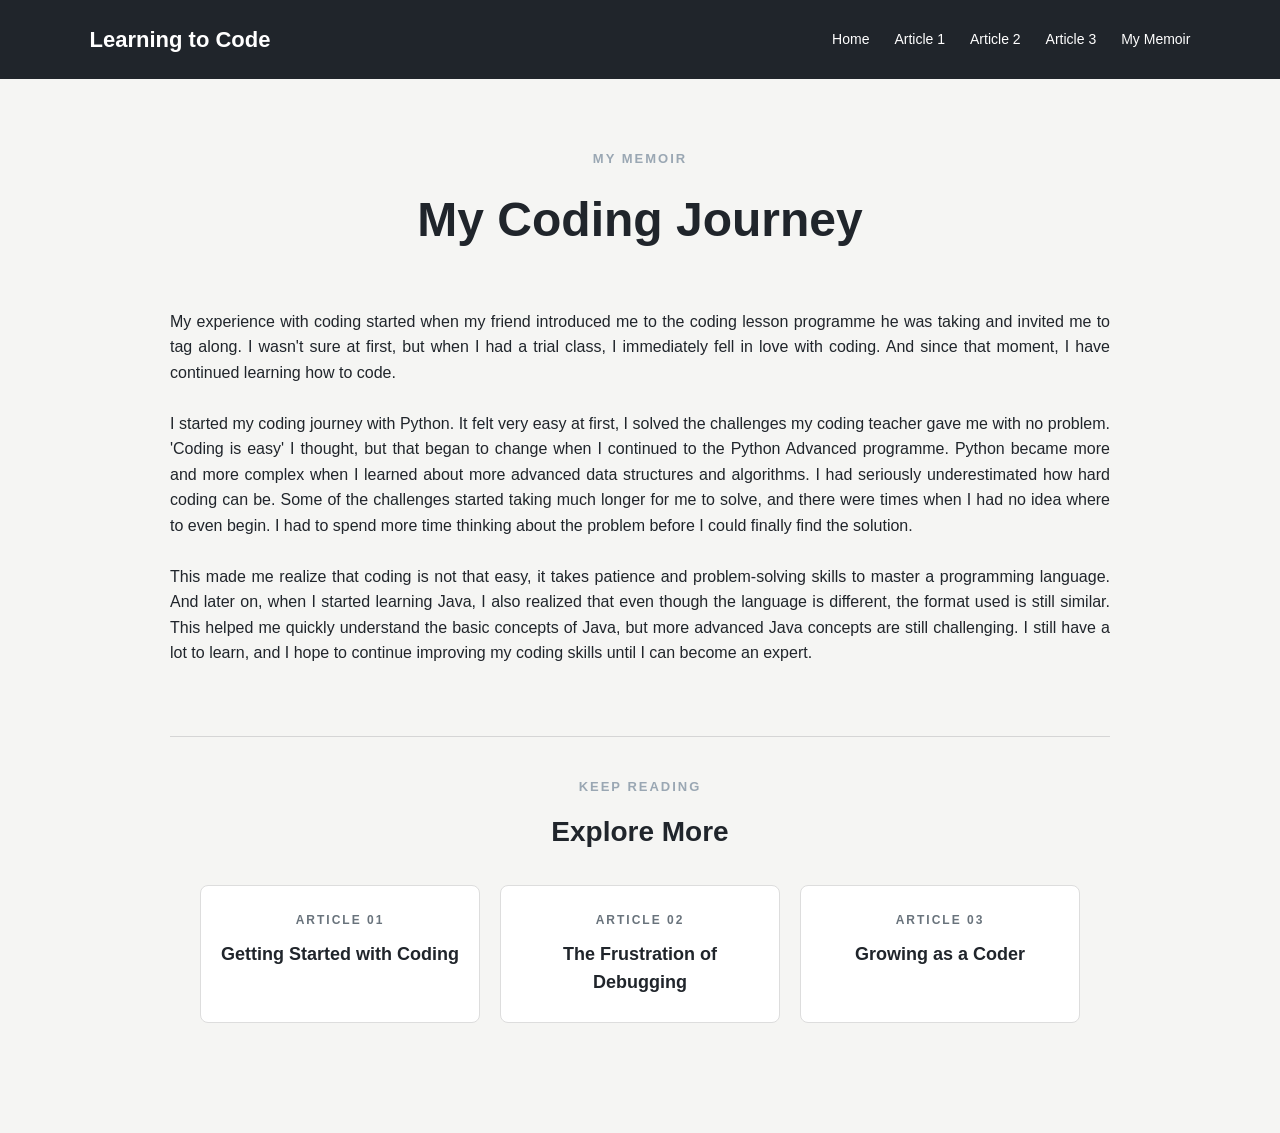
<file: about.html>
<!DOCTYPE html>
<html lang="en">
  <head>
    <meta charset="UTF-8" />
    <meta name="viewport" content="width=device-width, initial-scale=1.0" />
    <title>My Coding Journey</title>
    <link rel="stylesheet" href="styles.css" />
  </head>

  <body>
    <header>
      <nav class="navbar">
        <h1 class="logo">Learning to Code</h1>
        <div class="nav-links">
          <a href="index.html">Home</a>
          <a href="article1.html">Article 1</a>
          <a href="article2.html">Article 2</a>
          <a href="article3.html">Article 3</a>
          <a href="about.html">My Memoir</a>
        </div>
      </nav>
    </header>

    <main class="about-page">
      <!-- Memoir Header -->
      <section class="about-header">
        <p class="article-number">MY MEMOIR</p>
        <h2>My Coding Journey</h2>
      </section>

      <!-- Memoir -->
      <article class="memoir">
        <p>
          My experience with coding started when my friend introduced me to the
          coding lesson programme he was taking and invited me to tag along. I
          wasn't sure at first, but when I had a trial class, I immediately fell
          in love with coding. And since that moment, I have continued learning
          how to code.
        </p>
        <p>
          I started my coding journey with Python. It felt very easy at first, I
          solved the challenges my coding teacher gave me with no problem.
          'Coding is easy' I thought, but that began to change when I continued
          to the Python Advanced programme. Python became more and more complex
          when I learned about more advanced data structures and algorithms. I
          had seriously underestimated how hard coding can be. Some of the
          challenges started taking much longer for me to solve, and there were
          times when I had no idea where to even begin. I had to spend more time
          thinking about the problem before I could finally find the solution.
        </p>
        <p>
          This made me realize that coding is not that easy, it takes patience
          and problem-solving skills to master a programming language. And later
          on, when I started learning Java, I also realized that even though the
          language is different, the format used is still similar. This helped
          me quickly understand the basic concepts of Java, but more advanced
          Java concepts are still challenging. I still have a lot to learn, and
          I hope to continue improving my coding skills until I can become an
          expert.
        </p>
      </article>

      <section class="keep-reading">
        <p class="article-number">KEEP READING</p>
        <h3>Explore More</h3>
        <div class="reading-links">
          <a href="article1.html">
            <span>ARTICLE 01</span>
            <strong>Getting Started with Coding</strong>
          </a>

          <a href="article2.html">
            <span>ARTICLE 02</span>
            <strong>The Frustration of Debugging</strong>
          </a>

          <a href="article3.html">
            <span>ARTICLE 03</span>
            <strong>Growing as a Coder</strong>
          </a>
        </div>
      </section>
    </main>
  </body>
</html>
</file>
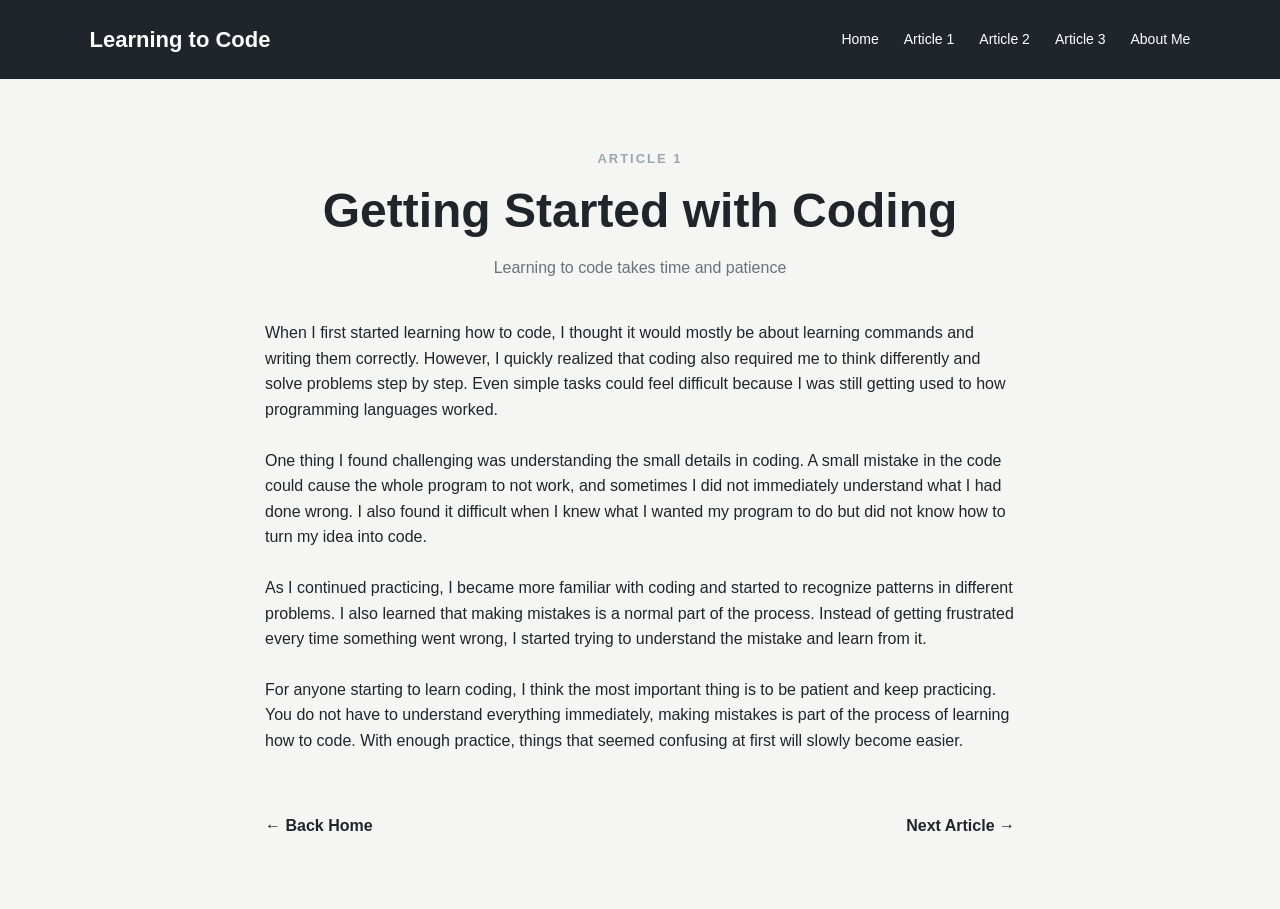
<file: article1.html>
<!DOCTYPE html>
<html lang="en">
  <head>
    <meta charset="UTF-8" />
    <meta name="viewport" content="width=device-width, initial-scale=1.0" />
    <title>Getting Started with Coding</title>
    <link rel="stylesheet" href="styles.css" />
  </head>

  <body>
    <header>
      <nav class="navbar">
        <h1 class="logo">Learning to Code</h1>
        <div class="nav-links">
          <a href="index.html">Home</a>
          <a href="article1.html">Article 1</a>
          <a href="article2.html">Article 2</a>
          <a href="article3.html">Article 3</a>
          <a href="about.html">About Me</a>
        </div>
      </nav>
    </header>

    <main class="article-page">
      <div class="article-header">
        <p class="article-number">ARTICLE 1</p>
        <h2>Getting Started with Coding</h2>
        <p class="date">Learning to code takes time and patience</p>
      </div>

      <article class="article-text">
        <p>
          When I first started learning how to code, I thought it would mostly
          be about learning commands and writing them correctly. However, I
          quickly realized that coding also required me to think differently and
          solve problems step by step. Even simple tasks could feel difficult
          because I was still getting used to how programming languages worked.
        </p>
        <p>
          One thing I found challenging was understanding the small details in
          coding. A small mistake in the code could cause the whole program to
          not work, and sometimes I did not immediately understand what I had
          done wrong. I also found it difficult when I knew what I wanted my
          program to do but did not know how to turn my idea into code.
        </p>
        <p>
          As I continued practicing, I became more familiar with coding and
          started to recognize patterns in different problems. I also learned
          that making mistakes is a normal part of the process. Instead of
          getting frustrated every time something went wrong, I started trying
          to understand the mistake and learn from it.
        </p>
        <p>
          For anyone starting to learn coding, I think the most important thing
          is to be patient and keep practicing. You do not have to understand
          everything immediately, making mistakes is part of the process of
          learning how to code. With enough practice, things that seemed
          confusing at first will slowly become easier.
        </p>

        <!--
        <p>
          Learning to code can be difficult when you are first introduced to
          programming. Unlike subjects where the answer may be found by
          following a familiar formula, programming often requires you to think
          about a problem in a completely different way.
        </p>

        <h3>Learning a New Way of Thinking</h3>
        <p>
          One of the biggest challenges for beginners is understanding how to
          break a large problem into smaller steps. A computer cannot simply
          understand what you mean. Every instruction has to be written clearly
          and in the correct order.
        </p>
        <p>
          This can make simple tasks feel much harder than expected. Even when
          you understand what you want the program to do, turning that idea into
          instructions can take time.
        </p>

        <h3>Getting Used to Programming Languages</h3>
        <p>
          Another challenge is learning the rules of a programming language.
          Different languages have different syntax, commands, and ways of
          solving problems. A small mistake in punctuation or spelling can
          prevent a program from working correctly.
        </p>
        <p>
          At first, it can feel like there are too many things to remember.
          However, these rules become more familiar with regular practice.
        </p>

        <div class="quote-box">
          <p>
            "Being confused at the beginning does not mean that you cannot learn
            programming."
          </p>
        </div>

        <p>
          The difficulty of learning to code is often part of the learning
          process itself. Understanding the problem is the first step toward
          eventually being able to solve it.
        </p>
      --></article>

      <div class="article-navigation">
        <a href="index.html">← Back Home</a>
        <a href="article2.html">Next Article →</a>
      </div>
    </main>
  </body>
</html>
</file>
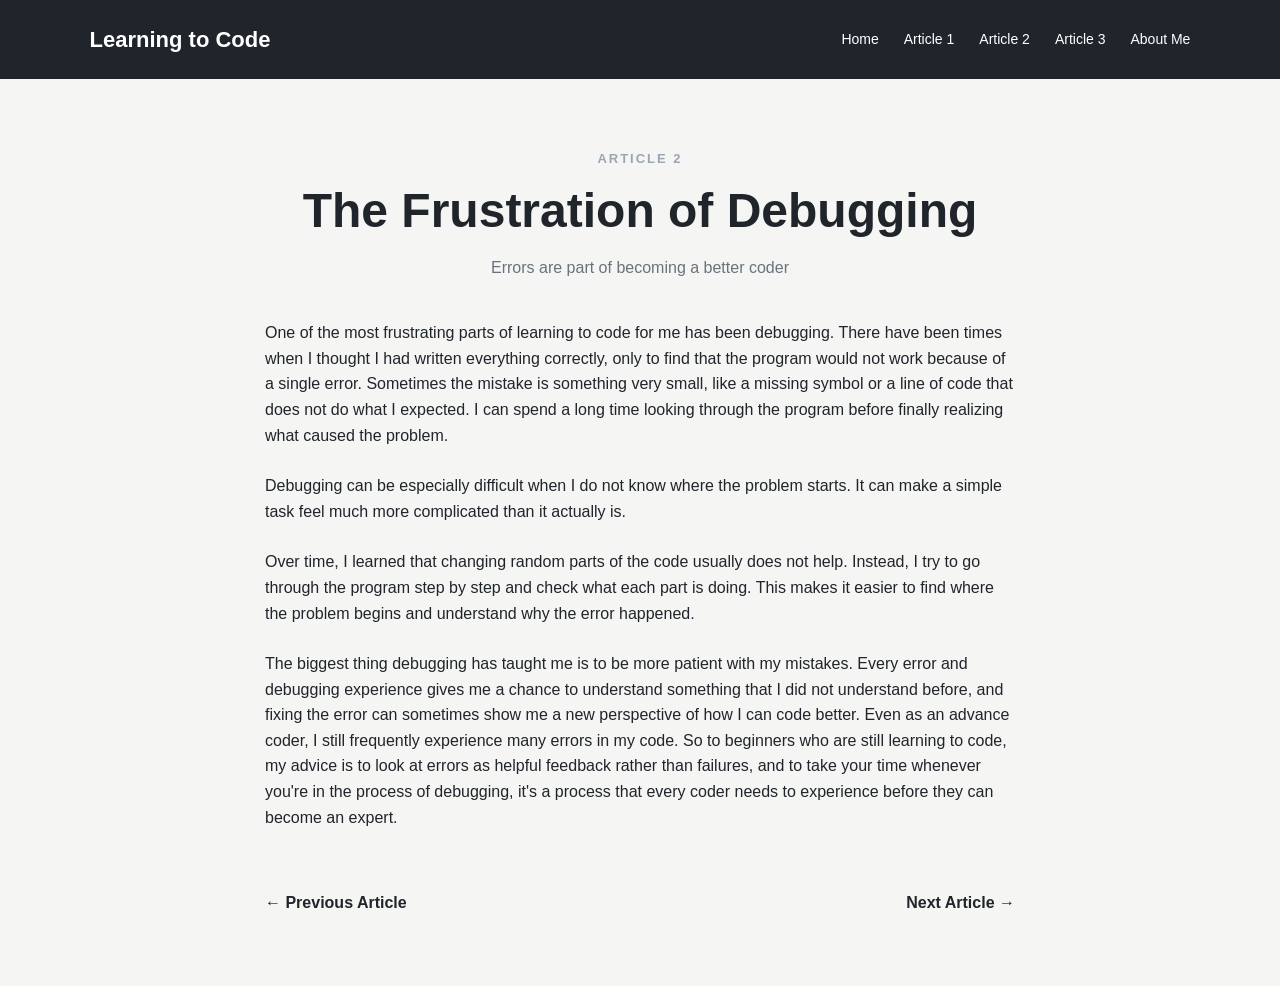
<file: article2.html>
<!DOCTYPE html>
<html lang="en">
  <head>
    <meta charset="UTF-8" />
    <meta name="viewport" content="width=device-width, initial-scale=1.0" />
    <title>The Frustration of Debugging</title>
    <link rel="stylesheet" href="styles.css" />
  </head>

  <body>
    <header>
      <nav class="navbar">
        <h1 class="logo">Learning to Code</h1>
        <div class="nav-links">
          <a href="index.html">Home</a>
          <a href="article1.html">Article 1</a>
          <a href="article2.html">Article 2</a>
          <a href="article3.html">Article 3</a>
          <a href="about.html">About Me</a>
        </div>
      </nav>
    </header>

    <main class="article-page">
      <div class="article-header">
        <p class="article-number">ARTICLE 2</p>
        <h2>The Frustration of Debugging</h2>
        <p class="date">Errors are part of becoming a better coder</p>
      </div>

      <article class="article-text">
        <p>
          One of the most frustrating parts of learning to code for me has been
          debugging. There have been times when I thought I had written
          everything correctly, only to find that the program would not work
          because of a single error. Sometimes the mistake is something very
          small, like a missing symbol or a line of code that does not do what I
          expected. I can spend a long time looking through the program before
          finally realizing what caused the problem.
        </p>
        <p>
          Debugging can be especially difficult when I do not know where the
          problem starts. It can make a simple task feel much more complicated
          than it actually is.
        </p>
        <p>
          Over time, I learned that changing random parts of the code usually
          does not help. Instead, I try to go through the program step by step
          and check what each part is doing. This makes it easier to find where
          the problem begins and understand why the error happened.
        </p>
        <p>
          The biggest thing debugging has taught me is to be more patient with
          my mistakes. Every error and debugging experience gives me a chance to
          understand something that I did not understand before, and fixing the
          error can sometimes show me a new perspective of how I can code
          better. Even as an advance coder, I still frequently experience many
          errors in my code. So to beginners who are still learning to code, my
          advice is to look at errors as helpful feedback rather than failures,
          and to take your time whenever you're in the process of debugging,
          it's a process that every coder needs to experience before they can
          become an expert.
        </p>
        <!--
        <p>
          One of the most frustrating parts of learning programming is when a
          program does not work. You may look at your code several times and
          still not understand what went wrong.
        </p>

        <h3>When Nothing Works</h3>
        <p>
          A program can fail because of a small mistake. Sometimes the problem
          is easy to find, while other times it can take much longer to
          identify. This can be especially frustrating for students who are
          still learning the basics.
        </p>
        <p>
          The difficult part is that the computer does exactly what it is told
          to do. If the instructions are incorrect, the result may also be
          incorrect.
        </p>

        <h3>Debugging Takes Patience</h3>
        <p>
          Debugging means finding and fixing problems in a program. Instead of
          immediately rewriting everything, programmers can examine their code
          step by step and try to understand where the problem begins.
        </p>
        <p>
          This process can teach students to be more patient and systematic. A
          mistake is not necessarily a sign that someone is bad at programming.
          It can show which part of the problem still needs to be understood.
        </p>

        <div class="quote-box">
          <p>"Every error can become a clue."</p>
        </div>

        <p>
          Although debugging can be frustrating, solving a problem after
          spending time searching for the cause can also be one of the most
          satisfying parts of programming.
        </p>
      --></article>

      <div class="article-navigation">
        <a href="article1.html">← Previous Article</a>
        <a href="article3.html">Next Article →</a>
      </div>
    </main>
  </body>
</html>
</file>
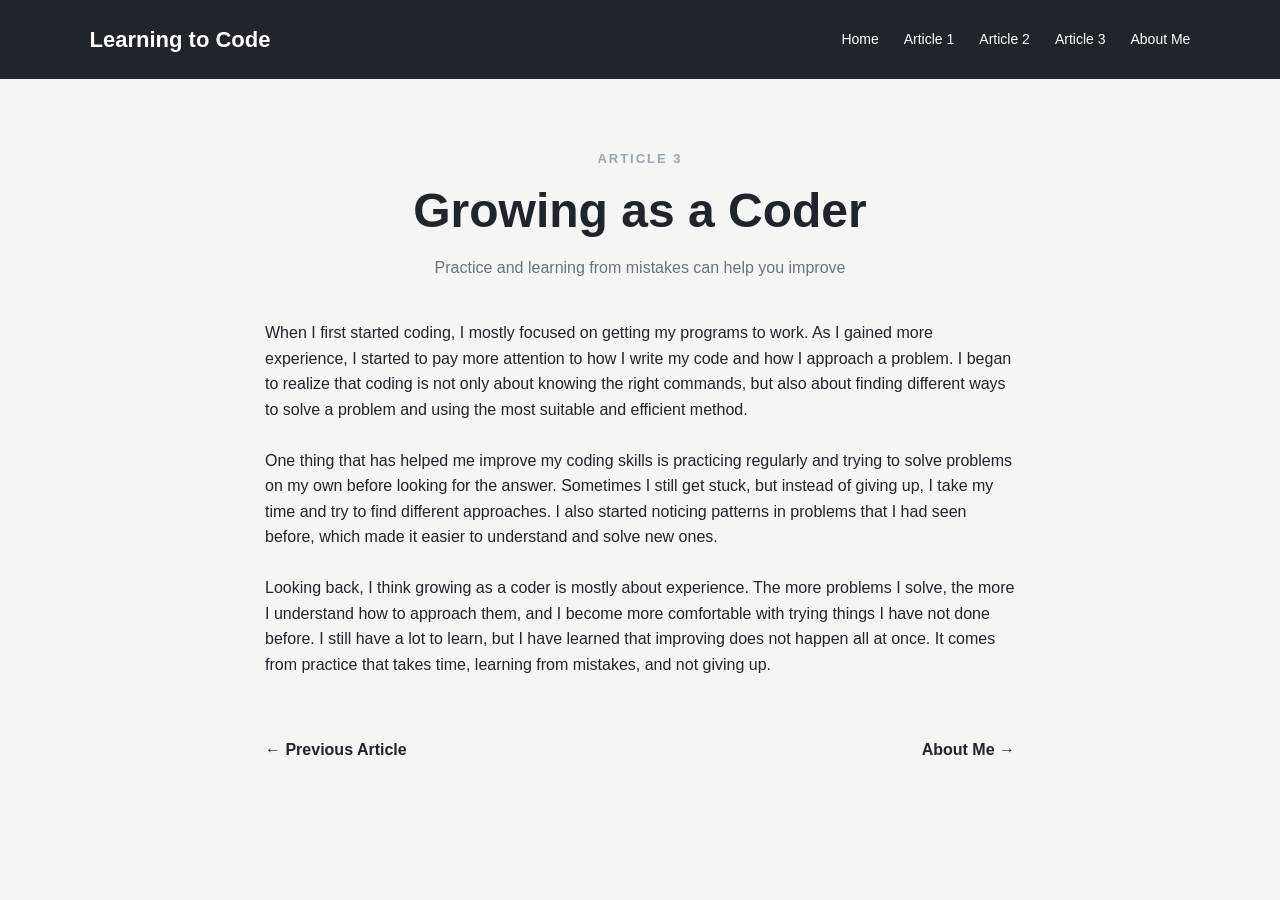
<file: article3.html>
<!DOCTYPE html>
<html lang="en">
  <head>
    <meta charset="UTF-8" />
    <meta name="viewport" content="width=device-width, initial-scale=1.0" />
    <title>Growing as a Coder</title>
    <link rel="stylesheet" href="styles.css" />
  </head>

  <body>
    <header>
      <nav class="navbar">
        <h1 class="logo">Learning to Code</h1>
        <div class="nav-links">
          <a href="index.html">Home</a>
          <a href="article1.html">Article 1</a>
          <a href="article2.html">Article 2</a>
          <a href="article3.html">Article 3</a>
          <a href="about.html">About Me</a>
        </div>
      </nav>
    </header>

    <main class="article-page">
      <div class="article-header">
        <p class="article-number">ARTICLE 3</p>
        <h2>Growing as a Coder</h2>
        <p class="date">
          Practice and learning from mistakes can help you improve
        </p>
      </div>

      <article class="article-text">
        <p>
          When I first started coding, I mostly focused on getting my programs
          to work. As I gained more experience, I started to pay more attention
          to how I write my code and how I approach a problem. I began to
          realize that coding is not only about knowing the right commands, but
          also about finding different ways to solve a problem and using the
          most suitable and efficient method.
        </p>
        <p>
          One thing that has helped me improve my coding skills is practicing
          regularly and trying to solve problems on my own before looking for
          the answer. Sometimes I still get stuck, but instead of giving up, I
          take my time and try to find different approaches. I also started
          noticing patterns in problems that I had seen before, which made it
          easier to understand and solve new ones.
        </p>
        <p>
          Looking back, I think growing as a coder is mostly about experience.
          The more problems I solve, the more I understand how to approach them,
          and I become more comfortable with trying things I have not done
          before. I still have a lot to learn, but I have learned that improving
          does not happen all at once. It comes from practice that takes time,
          learning from mistakes, and not giving up.
        </p>
        <!--
        <p>
          Learning to code does not suddenly become easy after one lesson.
          Students usually improve gradually as they gain more experience with
          programming and problem solving.
        </p>

        <h3>Practice Makes Problems Familiar</h3>
        <p>
          When students practice regularly, they begin to recognize patterns in
          problems. Concepts that once seemed confusing can become easier to
          understand because they have been encountered before.
        </p>
        <p>
          This does not mean that every problem becomes easy. New challenges
          will always appear, but previous experience can make it easier to
          approach them.
        </p>

        <h3>Learning From Mistakes</h3>
        <p>
          Mistakes are an important part of learning programming. Instead of
          only focusing on whether a program works, students can also think
          about why their first attempt did not work.
        </p>
        <p>
          Over time, solving these problems can build confidence. Students can
          become more comfortable experimenting, making mistakes, and trying
          different solutions.
        </p>

        <div class="quote-box">
          <p>"You do not have to understand everything at once."</p>
        </div>

        <p>
          The journey from being confused by programming to becoming comfortable
          with it takes patience. What matters is continuing to learn and
          finding ways to solve problems one step at a time.
        </p>
      --></article>

      <div class="article-navigation">
        <a href="article2.html">← Previous Article</a>
        <a href="about.html">About Me →</a>
      </div>
    </main>
  </body>
</html>
</file>
<file: styles.css>
* {
  margin: 0;
  padding: 0;
  box-sizing: border-box;
}

body {
  font-family: Arial, sans-serif;
  background-color: #f5f5f3;
  color: #20252b;
  line-height: 1.6;
}

/* Navigation */
.navbar {
  display: flex;
  justify-content: space-between;
  align-items: center;
  padding: 22px 7%;
  background-color: #20252b;
}

.logo {
  color: white;
  font-size: 22px;
}

.nav-links {
  display: flex;
  gap: 25px;
}

.nav-links a {
  color: white;
  text-decoration: none;
  font-size: 14px;
}

.nav-links a:hover {
  text-decoration: underline;
}

/* Home Hero */
.hero {
  min-height: 330px;
  display: flex;
  align-items: center;
  padding: 70px 10%;
  background: linear-gradient(135deg, #20252b, #39434d);
  color: white;
}

.hero-text {
  max-width: 700px;
}

.article-number {
  font-size: 13px;
  letter-spacing: 2px;
  font-weight: bold;
  color: #9aa7b3;
  margin-bottom: 12px;
}

.hero h2 {
  font-size: 55px;
  line-height: 1.1;
  margin-bottom: 25px;
}

.hero p {
  max-width: 600px;
  margin-bottom: 30px;
}

.button {
  display: inline-block;
  padding: 12px 22px;
  background-color: white;
  color: #20252b;
  text-decoration: none;
  font-weight: bold;
  border-radius: 4px;
}

.button:hover {
  background-color: #dfe3e6;
}

/* Memoir Preview */
.memoir-preview {
  max-width: 750px;
  margin: auto;
  padding: 65px 30px;
  text-align: center;
}

.memoir-preview h2 {
  font-size: 36px;
  margin-bottom: 18px;
}

.memoir-preview p {
  margin-bottom: 20px;
}

.text-link {
  color: #20252b;
  font-weight: bold;
  text-decoration: none;
}

.text-link:hover {
  text-decoration: underline;
}

/* General Sections */
.articles {
  padding: 70px 10%;
}

.articles h2 {
  font-size: 32px;
  margin-bottom: 20px;
}

/* Article Cards */
.article-grid {
  display: grid;
  grid-template-columns: repeat(3, 1fr);
  gap: 25px;
}

.article-card {
  background-color: white;
  border: 1px solid #ddd;
  overflow: hidden;
  transition: transform 0.2s ease;
}

.article-card:hover {
  transform: translateY(-5px);
}

.article-image {
  width: 100%;
  height: 190px;
  object-fit: cover;
  display: block;
}

.article-content {
  padding: 25px;
}

.article-content h3 {
  font-size: 21px;
  line-height: 1.3;
  margin-bottom: 12px;
}

.article-content p {
  margin-bottom: 15px;
}

.article-content a {
  color: #20252b;
  font-weight: bold;
  text-decoration: none;
}

.article-content a:hover {
  text-decoration: underline;
}

/* Article Pages */
.article-page {
  max-width: 950px;
  margin: auto;
  padding: 70px 30px;
}

.article-header {
  text-align: center;
  margin-bottom: 40px;
}

.article-header h2 {
  font-size: 48px;
  line-height: 1.2;
  margin-bottom: 15px;
}

.date {
  color: #69737c;
}

.article-main-image {
  height: 400px;
  margin-bottom: 45px;
}

.article-text {
  max-width: 750px;
  margin: auto;
}

.article-text p {
  margin-bottom: 25px;
}

.article-text h3 {
  font-size: 27px;
  margin: 40px 0 15px;
}

.quote-box {
  margin: 40px 0;
  padding: 25px;
  border-left: 4px solid #20252b;
  background-color: #e8eaeb;
  font-style: italic;
}

.quote-box p {
  margin: 0;
}

/* Article Navigation */
.article-navigation {
  max-width: 750px;
  margin: 60px auto 0;
  display: flex;
  justify-content: space-between;
  gap: 20px;
}

.article-navigation a {
  color: #20252b;
  text-decoration: none;
  font-weight: bold;
}

.article-navigation a:hover {
  text-decoration: underline;
}

/* About Page */
.about-page {
  max-width: 1000px;
  margin: auto;
  padding: 70px 30px;
}

.about-header {
  text-align: center;
  margin-bottom: 50px;
}

.about-header h2 {
  font-size: 48px;
  margin-bottom: 10px;
}

.memoir p {
  margin-bottom: 25px;
  text-align: justify;
}

.keep-reading {
  max-width: 950px;
  margin: 70px auto 0;
  padding: 40px 30px;
  border-top: 1px solid #d5d5d5;
  text-align: center;
}

.keep-reading h3 {
  font-size: 28px;
  margin-bottom: 30px;
}

.reading-links {
  display: grid;
  grid-template-columns: repeat(3, 1fr);
  gap: 20px;
}

.reading-links a {
  display: block;
  padding: 25px 20px;
  background-color: white;
  border: 1px solid #ddd;
  border-radius: 8px;
  color: #20252b;
  text-decoration: none;
  transition: transform 0.2s ease, box-shadow 0.2s ease;
}

.reading-links a:hover {
  transform: translateY(-4px);
  box-shadow: 0 6px 15px rgba(0, 0, 0, 0.08);
}

.reading-links span {
  display: block;
  font-size: 12px;
  letter-spacing: 2px;
  font-weight: bold;
  color: #69737c;
  margin-bottom: 10px;
}

.reading-links strong {
  font-size: 18px;
}

/* Mobile */
@media (max-width: 800px) {
  .navbar {
    flex-direction: column;
    gap: 18px;
  }

  .nav-links {
    flex-wrap: wrap;
    justify-content: center;
  }

  .hero h2 {
    font-size: 40px;
  }

  .article-grid {
    grid-template-columns: 1fr;
  }

  .article-header h2 {
    font-size: 38px;
  }

  .about-content {
    grid-template-columns: 1fr;
  }

  .reading-links {
    grid-template-columns: 1fr;
  }
}
</file>
